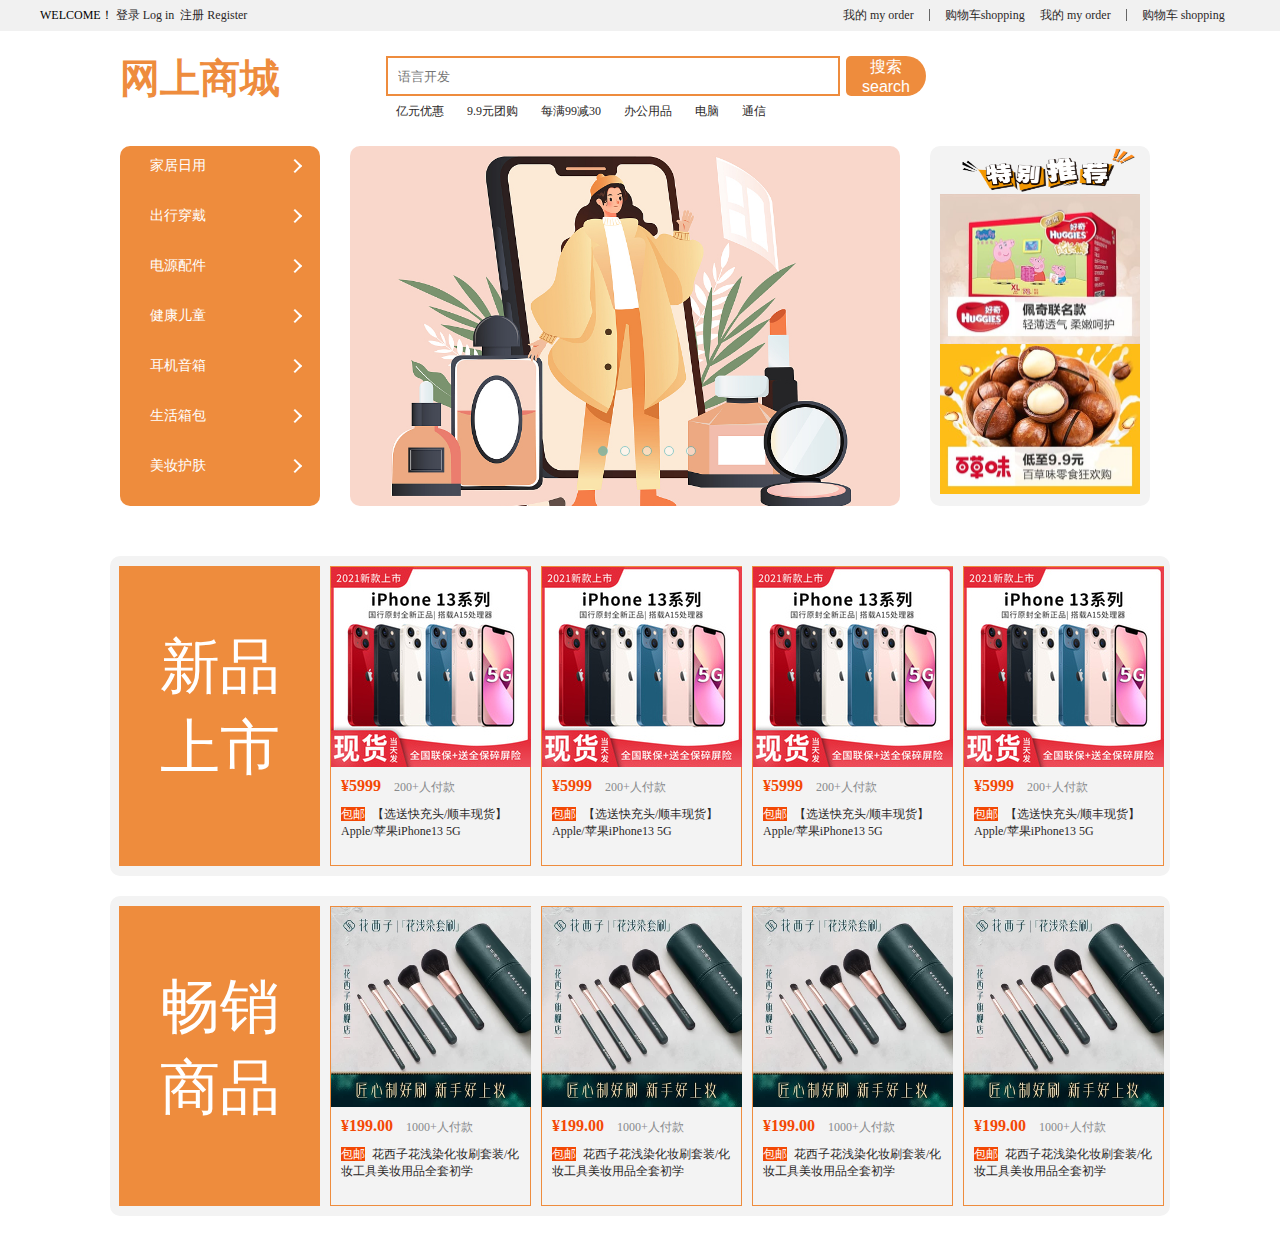
<file: index.html>
<html lang="en">

<head>
    <meta charset="UTF-8">
    <title>home page</title>
    <link rel="stylesheet" type="text/css" href="./css/base.css">
    <link rel="stylesheet" type="text/css" href="./css/index.css">
    <script type="text/javascript" src="./js/jquery-3.3.1.js"></script>
    <script type="text/javascript" src="./js/index.js"></script>
</head>

<body>
    <!--快捷导航模块-->
    <div class="shortcut">
        <div class="w">
            <div class="fl">
                <ul>
                    <li>WELCOME！&nbsp;</li>
                    <li>
                        <a href="login.html">登录 Log in</a>&nbsp;
                        <a href="regist.html">注册 Register</a>
                    </li>
                </ul>
            </div>
            <div class="fr">
                <ul>
                    <li><a href="javascript:void(0)" onclick="pleaseLogin()">我的 my order</a></li>
                    <li></li>
                    <li class="arrow-icon"><a href="javascript:void(0)" onclick="pleaseLogin()">购物车 shopping</a></li>
                </ul>
            </div>
            <div class="fr">
                <ul>
                    <li><a href="#">我的 my order</a></li>
                    <li></li>
                    <li class="arrow-icon"><a href="#">购物车shopping</a></li>
                </ul>
                </c:if>
            </div>
        </div>
    </div>
    <!--导航模块-->
    <div class="header w">
        <div class="logo">
            <h1>
                <a title="网上商城">网上商城</a>
            </h1>
        </div>
        <div class="search">
            <input type="search" name="" id="searchContent" placeholder="语言开发">
            <button type="button">搜索 search</button>
        </div>
        <div class="hotwords">
            <a href="#">亿元优惠</a>
            <a href="#">9.9元团购</a>
            <a href="#">每满99减30</a>
            <a href="#">办公用品</a>
            <a href="#">电脑</a>
            <a href="#">通信</a>
        </div>
    </div>
    <!--main模块-->
    <main class="w">
        <!--nav导航模块-->
        <div class="bar">
            <nav>
                <ul>
                    <li><a href="#">家居日用</a></li>
                    <li><a href="#">出行穿戴</a></li>
                    <li><a href="#">电源配件</a></li>
                    <li><a href="#">健康儿童</a></li>
                    <li><a href="#">耳机音箱</a></li>
                    <li><a href="#">生活箱包</a></li>
                    <li><a href="#">美妆护肤</a></li>
                </ul>
            </nav>
        </div>
        <!--轮播图模块-->
        <div class="bar banner">
            <div class="banner_pic" id="banner_pic">
                <div class="current"> <img src="./images/VCG211319252161(1).png" alt=""></div>
                <div class="pic"> <img src="./images/VCG211284568870(1).png" alt="">
                </div>
                <div class="pic"> <img src="./images/VCG211300693856(1).png" alt="">
                </div>
                <div class="pic"> <img src="./images/VCG211285017151.jpg" alt=""></div>
                <div class="pic"> <img src="./images/VCG211302226395.jpg" alt=""></div>
            </div>
            <ol id="button">
                <li class="current"></li>
                <li class="but"></li>
                <li class="but"></li>
                <li class="but"></li>
                <li class="but"></li>
            </ol>
        </div>
        <!--特价商品模块-->
        <div class="bar right-img">
            <div>
                <img src="./images/rightImg.png">
            </div>
            <div>
                <a href="#"> <img src="./images/特价1.jpg" alt=""></a>
                <a href="#"> <img src="./images/特价2.jpg" alt=""></a>
            </div>

        </div>
    </main>
    <!--新品上市模块-->
    <div class="new">
        <ul>
            <li>
                新品<br>上市
            </li>
            <li>
                <a href="javascript:void(0)"><img src="./images/新品上市1.jpg" alt=""></a>
                <span class="money"><b>¥5999</b></span>
                <span class="sc">200+人付款</span>
                <div>
                    <span class="by">包邮</span>
                    <a href="#">【选送快充头/顺丰现货】Apple/苹果iPhone13 5G</a>
                </div>
            </li>
            <li>
                <a href="javascript:void(0)"><img src="./images/新品上市1.jpg" alt=""></a>
                <span class="money"><b>¥5999</b></span>
                <span class="sc">200+人付款</span>
                <div>
                    <span class="by">包邮</span>
                    <a href="#">【选送快充头/顺丰现货】Apple/苹果iPhone13 5G</a>
                </div>
            </li>
            <li>
                <a href="javascript:void(0)"><img src="./images/新品上市1.jpg" alt=""></a>
                <span class="money"><b>¥5999</b></span>
                <span class="sc">200+人付款</span>
                <div>
                    <span class="by">包邮</span>
                    <a href="#">【选送快充头/顺丰现货】Apple/苹果iPhone13 5G</a>
                </div>
            </li>
            <li>
                <a href="javascript:void(0)"><img src="./images/新品上市1.jpg" alt=""></a>
                <span class="money"><b>¥5999</b></span>
                <span class="sc">200+人付款</span>
                <div>
                    <span class="by">包邮</span>
                    <a href="#">【选送快充头/顺丰现货】Apple/苹果iPhone13 5G</a>
                </div>
            </li>
        </ul>
    </div>
    <!--畅销商品模块-->
    <div class="new">
        <ul>
            <li>
                畅销<br>商品
            </li>
            <li>
                <a href="#"><img src="./images/商品.png" alt=""></a>
                <span class="money"><b>¥199.00</b></span>
                <span class="sc">1000+人付款</span>
                <div>
                    <span class="by">包邮</span>
                    <a href="#">花西子花浅染化妆刷套装/化妆工具美妆用品全套初学</a>
                </div>
            </li>
            <li>
                <a href="#"><img src="./images/商品.png" alt=""></a>
                <span class="money"><b>¥199.00</b></span>
                <span class="sc">1000+人付款</span>
                <div>
                    <span class="by">包邮</span>
                    <a href="#">花西子花浅染化妆刷套装/化妆工具美妆用品全套初学</a>
                </div>
            </li>
            <li>
                <a href="#"><img src="./images/商品.png" alt=""></a>
                <span class="money"><b>¥199.00</b></span>
                <span class="sc">1000+人付款</span>
                <div>
                    <span class="by">包邮</span>
                    <a href="#">花西子花浅染化妆刷套装/化妆工具美妆用品全套初学</a>
                </div>
            </li>
            <li>
                <a href="#"><img src="./images/商品.png" alt=""></a>
                <span class="money"><b>¥199.00</b></span>
                <span class="sc">1000+人付款</span>
                <div>
                    <span class="by">包邮</span>
                    <a href="#">花西子花浅染化妆刷套装/化妆工具美妆用品全套初学</a>
                </div>
            </li>

        </ul>
    </div>
</body>

</html>
</file>
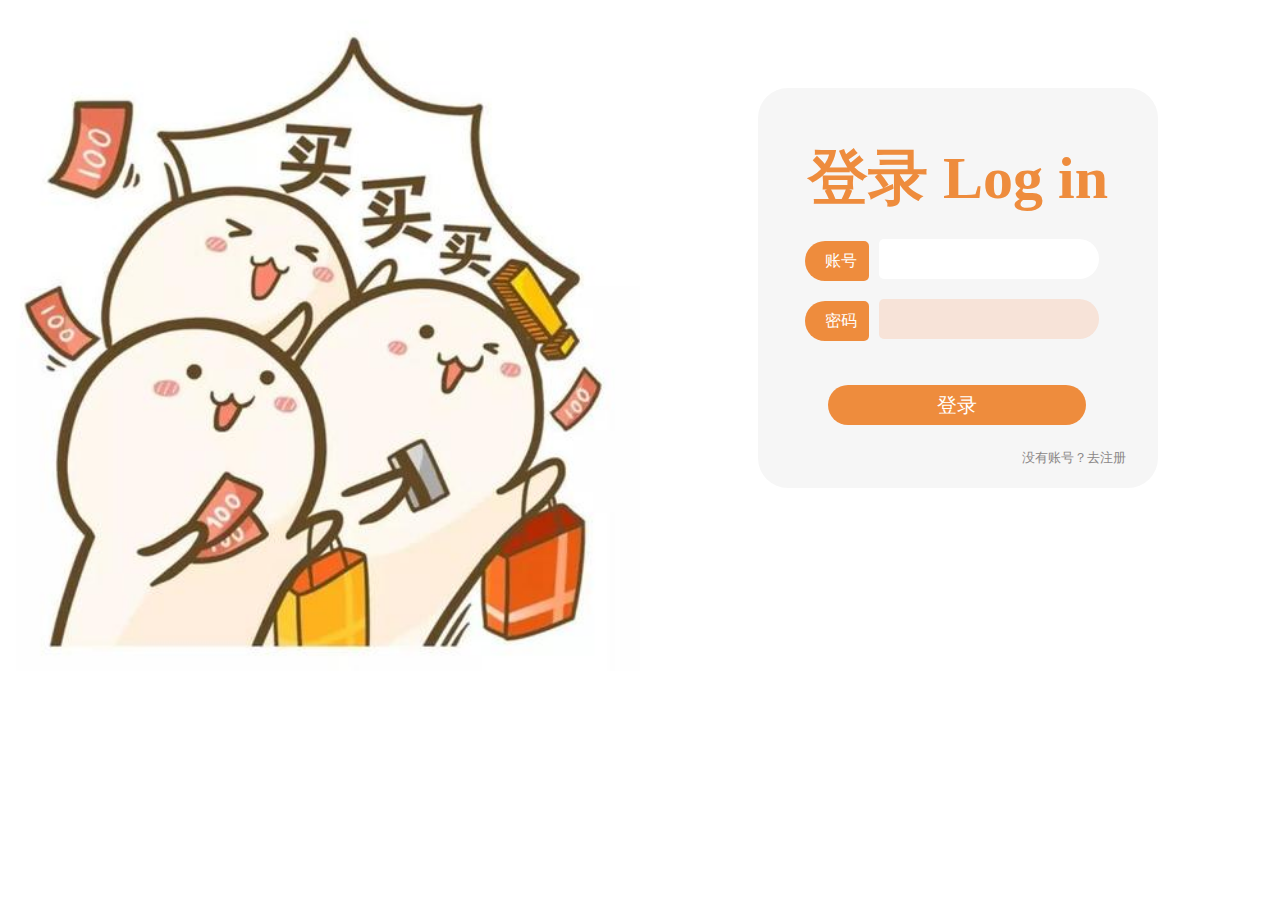
<file: login.html>
<html lang="en">

<head>
    <meta charset="UTF-8">
    <meta http-equiv="X-UA-Compatible" content="IE=edge">
    <meta name="viewport" content="width=device-width, initial-scale=1.0">
    <title>登录</title>
    <link rel="stylesheet" href="./css/login.css">
</head>

<body>
    <div class="qc"></div>
    <div class="login-box">
        <h1>登录 Log in</h1>
        <form action="#" method="post">
	        <div class="output-frame">
	            <label for="usename">账号</label>
	            <input type="text" name="usename" autofocus />
	        </div>
	        <div class="output-frame">
	            <label for="password">密码</label>
	            <input type="password" name="password" autofocus />
	        </div>
	        <div class="bt">
	            <ul>
	                <li> <a href="index.html"><button type="button" class="login-btn">登录</button></a></li>
	                <li> <a href="regist.html"><button type="button" class="register-btn">没有账号？去注册</button></a></li>
	            </ul>
	        </div>
        </form>
    </div>
</body>

</html>
</file>
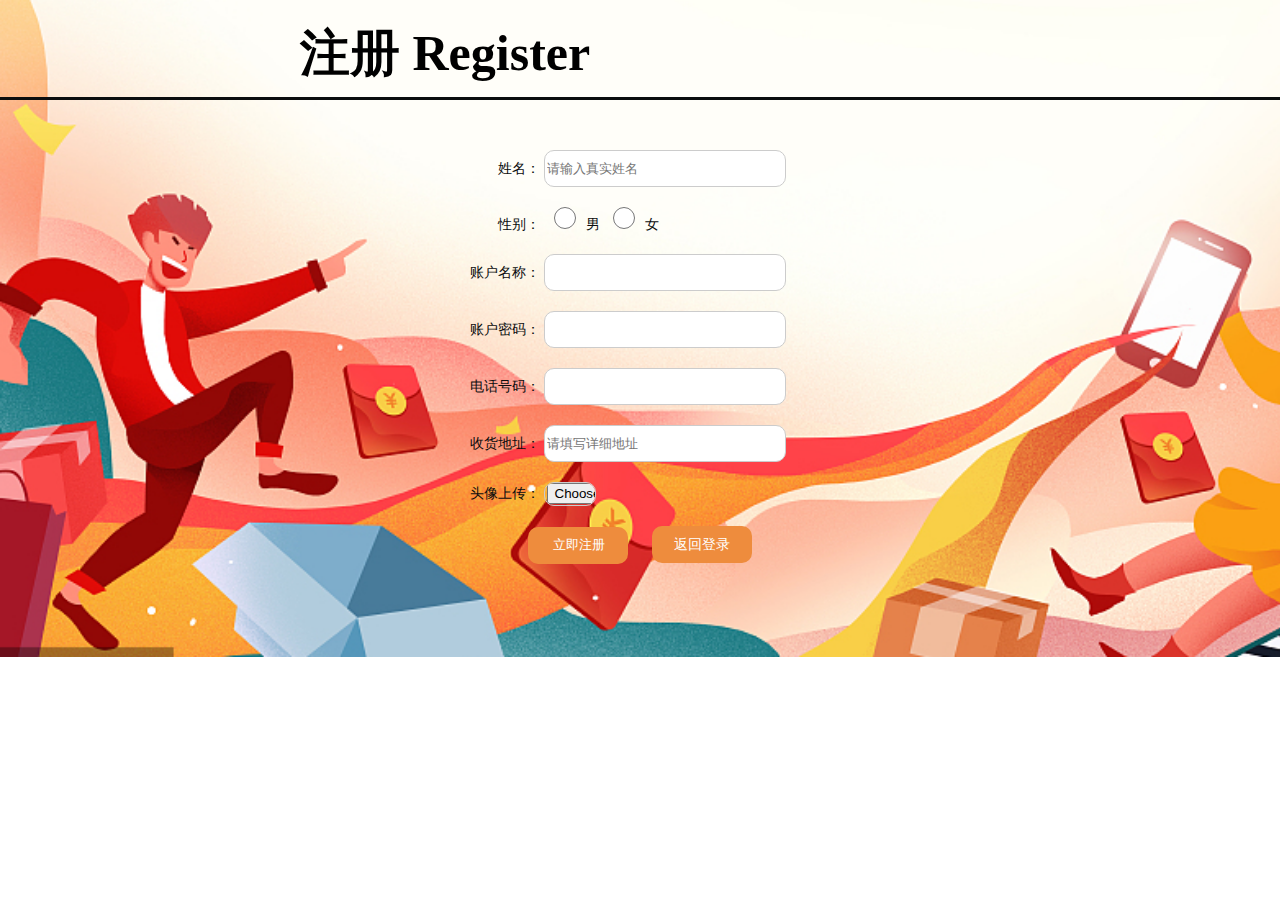
<file: regist.html>
<html lang="en">
<head>
    <meta charset="UTF-8">
    <title>注册 Register</title>
    <link rel="stylesheet" href="./css/register.css" type="text/css">
    <link rel="stylesheet" href="./css/base.css" type="text/css">
   	<script type="text/javascript" src="js/jquery-3.3.1.js"></script>
</head>
<body>
    <main>
        <div>
            <h1>注册 Register</h1>
        </div>
        <div class="reg_form">
           <form action="#" method="post" >
               <ul>
                   <li>
                       <label for="name">姓名：</label>
                       <input type="text" value="" id="name" name="name"  tabindex="1" placeholder="请输入真实姓名">
                       <span id="nameInfo"></span>
                   </li>
                   <li >
                       <label for="userGender">性别：</label>
                       <input  class="sex" type="radio" value="1" id="userGender" name="userGender">男 
                       <input class="sex" type="radio" value="0" id="" name="userGender">女
                   </li>
                   <li>
                       <label for="username">账户名称：</label>
                       <input type="text" value="" id="username" name="userName">
                   		   <span id="userNameInfo"></span>
                   </li>
                   <li>
                       <label for="password">账户密码：</label>
                       <input type="password"  id="password" name="userPassword">
                   		   <span id="passwordInfo"></span>
                   </li>
                    <li>
                        <label for="phone">电话号码：</label>
                        <input type="tel" id="phone" name="userPhone" value="">
                           <span id="userPhoneInfo"></span>
                    </li>
                    <li>
                        <label for="address">收货地址：</label>
                        <input type="text" name="userArea" id="address" placeholder="请填写详细地址">
                    	<span id="userAreaInfo"></span>
                    </li>
                     <li>
                        <label for="userPhoto">头像上传：</label>
                        <input class="photo" type="file" name="userPhoto" id="userPhoto">
                    </li>
                    <li>
                        <input type="submit" value="立即注册" id="">
                        <a href="login.html">返回登录</a>
                    </li>
               </ul>

           </form>
        </div>

    </main>
</body>
</html>
</file>
<file: css/base.css>
*{
    padding: 0;
    margin: 0;
    box-sizing: border-box;
}
body{
    font-size: 12px;
}
button,input{
    border-style: none;
    border: 0;
    outline: none;
}
li{
    list-style: none;
}
a{
    text-decoration: none;
    color: #2b2828;
   
}
a:hover{
    color: #ee8c3d;

}
.w{
    width: 1200px;
    margin: 0 auto;
}
.style-yellow{
    color: #ee8c3d;
}
</file>
<file: css/index.css>
/*鐗堝績*/
.fl{
    float: left;
}
.fr{
    float: right;
}
/*蹇嵎瀵艰埅妯″潡*/
.shortcut{
    height: 31px;
    line-height: 31px;
    background-color: #f1f1f1;
}
.shortcut ul li{
    float: left;
}
.shortcut .fr ul li:nth-child(2){   
    width: 1px;
    height: 12px;
    background-color: #666;
    margin: 9px 15px 0;
}
.arrow-icon::after{
    content: '\e91e';
    font-family: 'icomoon';/*鎹�*/
    margin-left: 6px;
}
/*header瀵艰埅妯″潡*/
.header{
    position: relative;
    height: 105px;
}
.logo {
    padding: 20px 80px;
    font-size: 20px;
}
.logo a{
    color: #ee8c3d;
}
.search{
    position: absolute;
    left: 346px;
    top: 25px;
}
.search input{
    float: left;
    width: 454px;
    height: 40px;
    padding-left: 10px;
    border: 2px solid #ee8c3d;
    outline: none;
}
.search button{
    float: left;
    width: 80px;
    height: 40px;
    margin-left: 6px;
    background-color: #ee8c3d;
    font-size: 16px;
    color: #fff;
    border-radius: 10px 40px 40px 10px;
    cursor: pointer;
}
.hotwords{
    position: absolute;
    top: 66px;
    left: 346px;
    margin-top: 6px;
}
.hotwords a{
    margin: 0 10px;
}
/*main妯″潡*/
main{
    height: 400px;
}
.bar{
    float: left;
}
/*nav瀵艰埅妯″潡*/
nav{
    width: 200px;
    height: 360px;
    background-color: #ee8c3d;
    margin: 10px 30px 10px 80px;
    border-radius: 10px;
}
nav ul li{
    position: relative;
    width: 200px;
    height: 40px;
    line-height: 40px;
    margin-top: 10px;
}
nav ul li::after{
    content: "";
    position: absolute;
    top: 15px;
    right: 20px;
    width: 8px;
    height: 8px;
    border-right: 2px solid #fff;
    border-bottom: 2px solid #fff;
    transform: rotate(-45deg);
    transition: all 0.2s;
}
nav ul li:hover{
    background-color: rgba(247, 183, 146, 0.3);
}
nav ul li a:hover{
    color: #fff;
}
nav ul li a{
    font-size: 14px;
    color: #fff;
    margin-left:  30px;
}
/*杞挱鍥炬ā鍧�*/
.banner{
    position: relative;
    width: 550px;
    height: 330px;
    margin-top: 10px;
}
.banner img{
    width: 550px;
    height: 360px;
    border-radius: 10px;
}
.banner .banner_pic .pic{
    display: none;
}
.banner .banner_pic .current{
    display: block;
}
.banner ol{
    position: absolute;
    left: 45%;
    bottom: 6%;
}
.banner ol li{
    float: left;
    width: 10px;
    height: 10px;
    border: 1px solid #2fafbc;
    border-radius: 50%;
    margin-right: 12px;
    text-align: center;
    line-height: 22px;
    background-color: #fff;
    color: #2fafbc;
    font-size: 16px;
    font-weight: bold;
    opacity: 0.5;
}
.banner ol li{
    cursor: pointer;
}
.banner ol .current{
    color: #fff;
    background: #2fafbc;
    float: left;
    width: 10px;
    height: 10px;
    border: 1px solid #2fafbc;
    border-radius: 50%;
    margin-right: 12px;
    text-align: center;
    line-height: 22px;
    font-size: 16px;
    font-weight: bold;
}
/*鐗逛环鍟嗗搧妯″潡*/
.right-img{
    width: 220px;
    height: 360px;
    margin: 10px 30px;
    padding-left: 10px;
    background-color: #f3f3f3;
    border-radius: 10px;
}
.right-img div:first-child{
    width: 220px;
    height: 40px;

}
.right-img div:first-child img{
    width: 220px;
    height: 60px;
}
.right-img div{
    width: 200px;
    height: 150px;
    margin-bottom:8px;
}
.right-img img{
    width: 200px;
    height: 150px;
}
/*鏂板搧涓婂競妯″潡*/
.new{
    width: 1060px;
    height: 320px;
    margin: 20px auto;
    background-color: #f3f3f3;
    border-radius: 10px;
    padding-left: 4px;
}
.new ul li{
    float: left;
    width: 201px;
    height: 300px;
    margin: 10px 5px;
    border: 1px solid #ee8c3d;
}  
.new ul li:first-child{
    background-color: #ee8c3d;
    color: #fff;
    font: 60px '瀹嬩綋';
    padding: 60px 0 0 40px;
}
.new ul li img{
    width: 200px;
    height: 200px;
    margin-bottom: 10px;
}
.new ul li:first-child img{
    width: 201px;
    height: 298px;
}
.money{
    font-size: 16px;
    color: #f34804;
    padding-left: 10px;
}
.sc{
    color: #888a8c;
    padding-left: 10px;
}
.new ul li div{
    padding: 10px;
    color: #0b0d0e;
}
.by{
    width: 15px;
    height: 12px;
    background-color: #f34804;
    color: #fff;
    margin-right: 4px;
}
</file>
<file: css/login.css>
body{
    width: 100%;
    height: 100%;
    background: url("../images/login.jpg") no-repeat;
    background-size: 50%;
}
li{
    list-style: none;
}

.qc{
    float: left;
    width: 750px;
    height: 500px;
}
.login-box {
    float: left;
    position: relative;
    top: 80px;
    width: 400px;
    height: 400px;
    background: #f6f6f6;
    border-radius: 30px;
    color: #fff;

}

.login-box>h1 {
    margin: 50px 0 10px 0;
    text-align: center;
    font-size: 60px;
    color: #ee8c3d;
}

.output-frame {
    margin-top: 20px;
    width: 350px;
    height: 40px;
    margin-left: 47px;
}

.output-frame>label {
    display: inline-block;
    font-size: 16px;
    width: 64px;
    height: 40px;
    line-height: 40px;
    background-color:#ee8c3d;
    border-radius: 40px 10px 10px 40px;
    text-indent: 20px;

}

.output-frame>input {
    width: 220px;
    height: 40px;
    margin-left: 6px;
    padding: 0 20px 0 10px;
    border-radius: 10px 40px 40px 10px;
    outline: none;
    border: none;
    font-size: 20px;
    background-color: rgba(247, 183, 146, 0.3);
    color: #fff;
}

.output-frame>input:focus {
    color: black;
    background-color: #fff;
}

.login-box .bt ul li {
    float: left;
}

.login-btn {
    margin: 30px 30px;
    width: 258px;
    height: 40px;
    font-size: 20px;
    border: none;
    background-color:#ee8c3d;
    color: #fff;
    border-radius: 40px;
    cursor: pointer;
}
.register-btn{
    position: relative;
    top: -7px;
    left: 218px;
    border: none;
    background-color: #f6f6f6;
    color: #8b8787;
}
.login-btn:hover {
    background-color: #ee8c3d;
}

.bt .phone a{
    display: inline-block;
    margin: 0px 48px;
    color: rgb(94, 92, 92);
    text-decoration: none;
}
.bt .phone a:hover{
    color: rgb(219, 104, 10);
}
</file>
<file: css/register.css>
body{
    width: 100%;
    height: 100%;
    background: url("../images/VCG211251238545(1).png") no-repeat;
    background-size: 120%;
}
main div:first-child{
    height: 100px;
    padding: 20px 300px;
    font-size: 25px;
    border-bottom: 3px solid #0b0d0e;
}
.reg_form{
    width: 500px;
    margin: 50px auto 0;
    font-size: 14px;
    color: #0b0d0e;
}
.reg_form ul li label{
    display: inline-block;
    width: 150px;
    text-align: right;
}
.reg_form ul li input{
    width: 242px;
    height: 37px;
    border-radius: 10px;
    border: 1px solid #ccc;
    padding-left: 2px;
    outline: none;
}
.reg_form ul li {
    margin-bottom: 20px;
}
.reg_form ul li:last-child{
    text-align: center;
}
.reg_form ul li:last-child a{
    display: inline-block;
    width: 100px;
    height: 37px;
    line-height: 37px;
    background-color: #ee8c3d;
    color: white;
    text-align: center;
    border-radius: 10px;
    margin-left: 20px;
}
.reg_form ul li:last-child input{
    width: 100px;
    background-color: #ee8c3d;
    color: white;
    border: none;
    cursor: pointer;
}

.reg_form ul li  .sex{
	width: 42px;
	height: 22px;
}
.reg_form ul li .photo{
	width: 52px;
	height: 24px;
}
</file>
